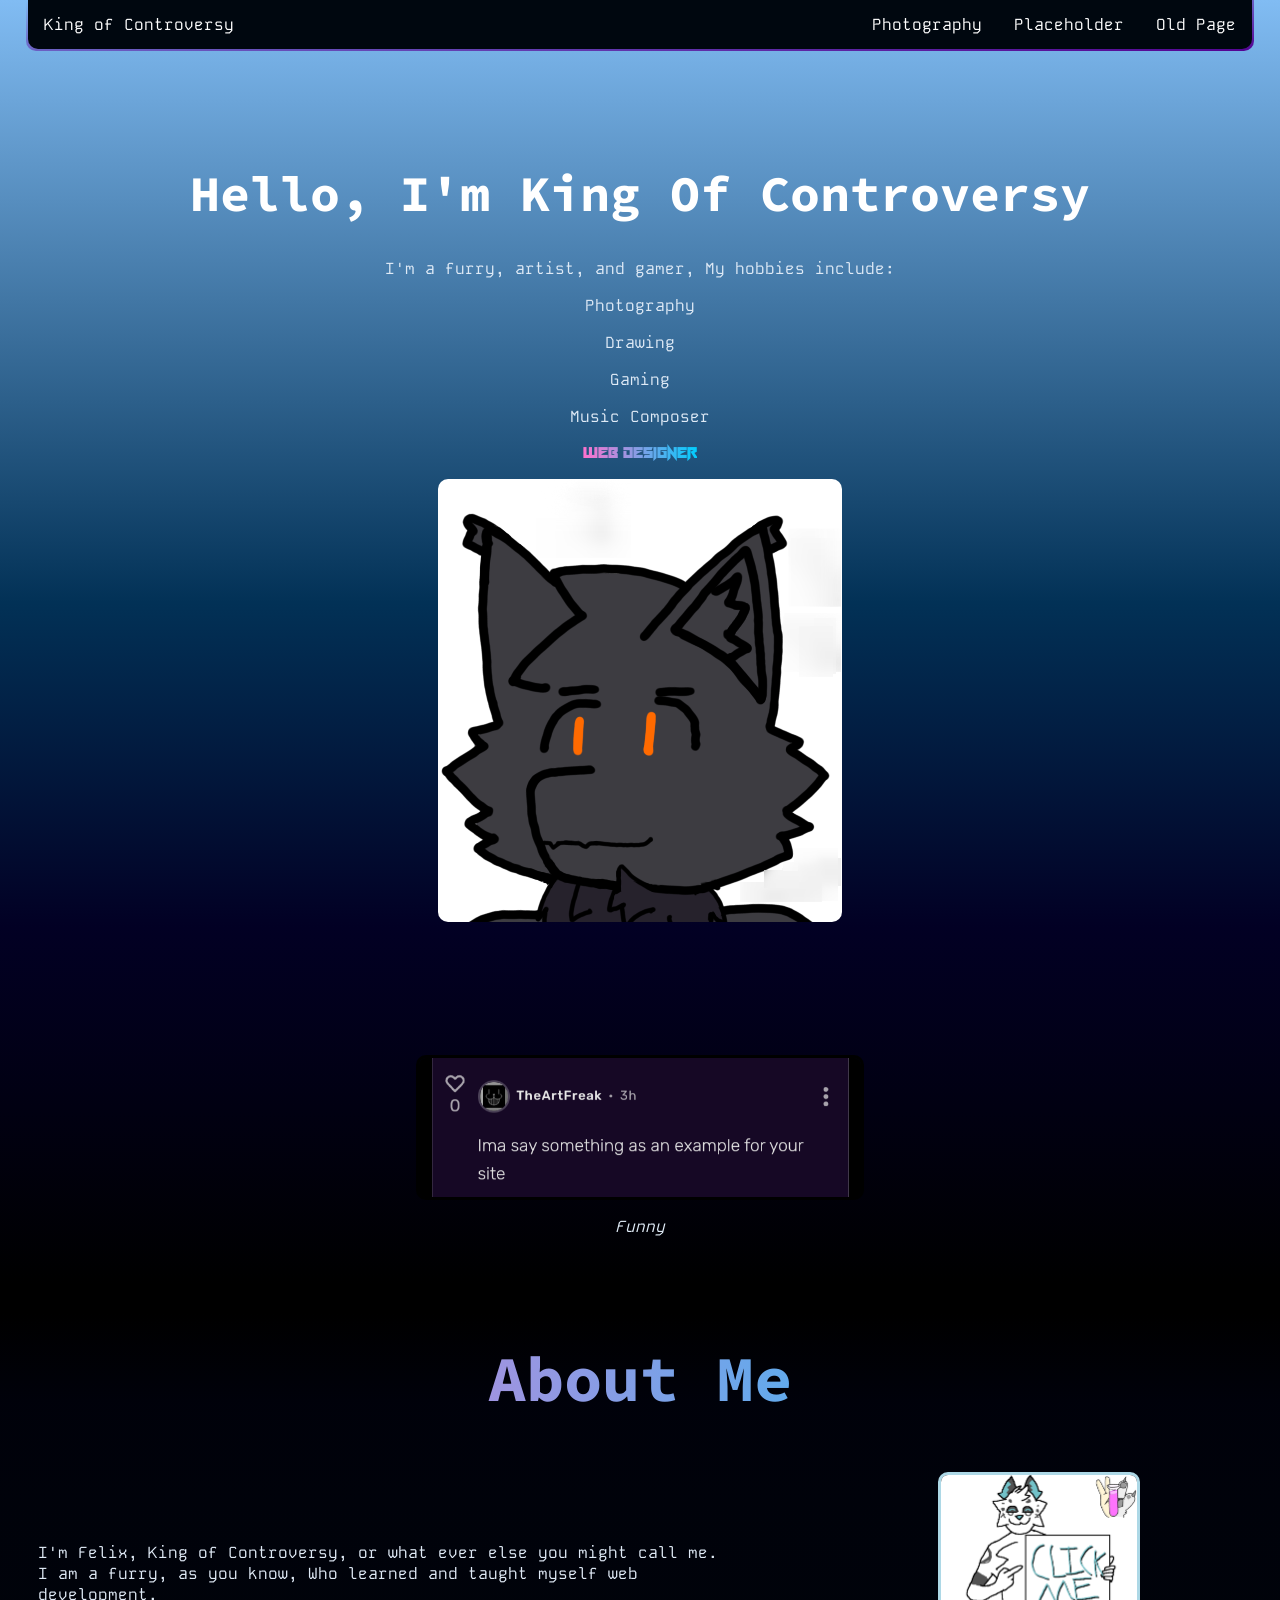
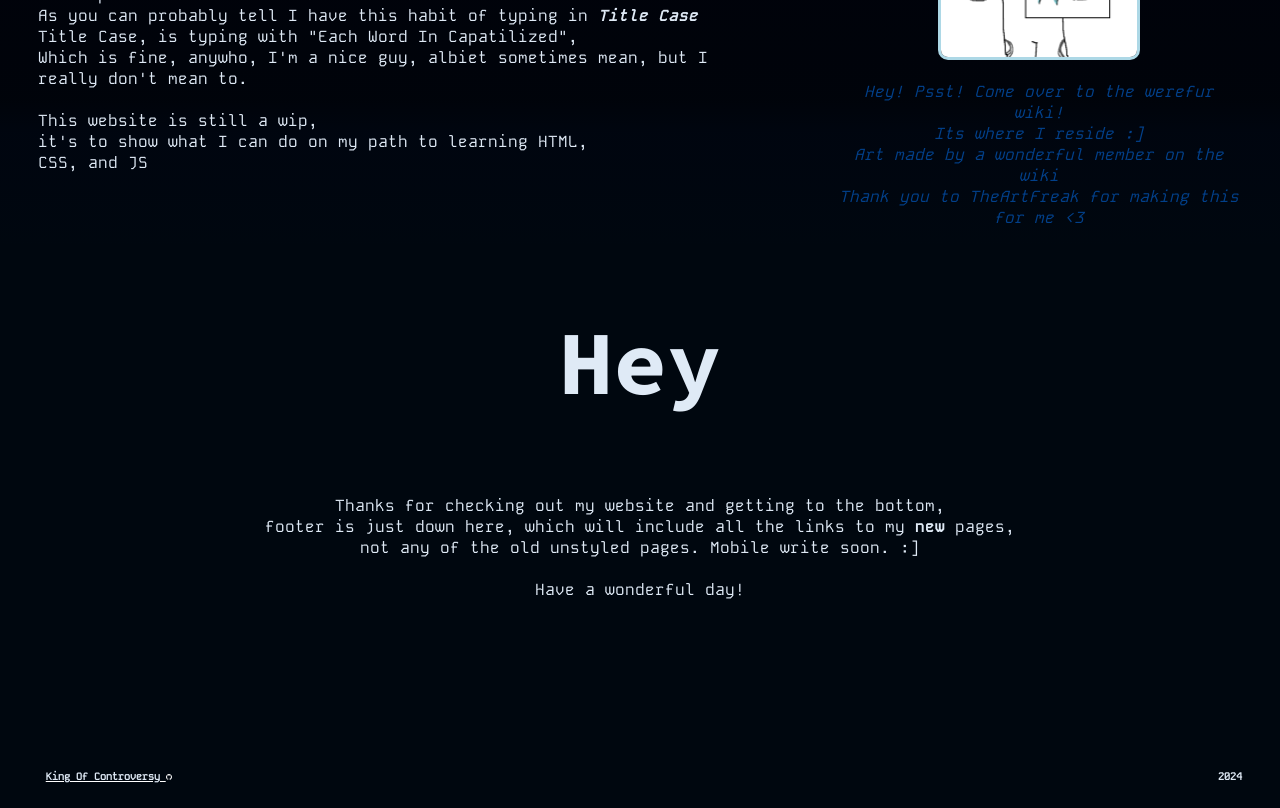
<file: index.html>
<!DOCTYPE html>
<html lang="eng">
  <head>
    <meta charset="utf-8">
    <title>Landing</title>
    <meta name="description" content="Hey, I'm King of Controversy, Welcome to my main website!" />
    <meta property="og:image" content="./Assets/Webpage Pic.png">
    <link rel="stylesheet" href="styles.css" media="print" onload="this.media='all'; this.onload=null;">
    <meta name="viewport" content="width=device-width, initial-scale=1" />
    <meta http-equiv="x-ua-compatible" content="ie=edge">
    <meta name="twitter:card" content="summary_large_image">
  <style>
  @import url('https://fonts.googleapis.com/css?family=Source%20Code%20Pro:700|Kode%20Mono:400');:root{--text: #dfeaf6;--background: #00070f;--primary: #81bcf3;--secondary: #540292;--accent: #eca53c;--font-scale: 1.333;--extra: #000a17}body{font-family:'Kode Mono';font-weight:400;background:#00070f;align-items:center;overflow-x:hidden;position:relative;height:100vh;width:auto!important;margin-top:0px;margin-left:0px;margin-right:0px}*{padding:0%}p{color:var(--text)}*{box-sizing:border-box;scroll-padding-top:3em}h1{font-family:'Source Code Pro';font-weight:700;color:var(--text)}html{font-size:100%}h1{font-size:5.652rem}.Bigtitle{font-size:50px;color:white;*/
    width: 100%;padding-top:10%}.primary-div{display:flex;flex-direction:column}.section1{background:linear-gradient(0deg,rgba(2,0,36,1),rgba(2,49,86,1) 35%,var(--primary) 100%);width:100%;min-height:500px;top:0;text-align:center;flex-direction:row;justify-content:center}.section2{background:linear-gradient(180deg,rgba(2,0,36,1) 0%,rgb(0,0,0) 100%);width:100%;top:0;text-align:center;display:flex;flex-direction:column;justify-content:space-around}.section2brdr{display:flex;flex-direction:column;align-items:center}.section2img{height:auto;max-width:45vh;min-width:35%;border-radius:10px;border:3px solid black;margin-top:10%}html{font-size:100%}.rows{flex-direction:row}.FancyText{font-family:'Neon Rave';background:linear-gradient(90deg,rgba(255,113,206) 0%,rgb(1,205,254) 100%);background-clip:text;color:transparent;padding:0%;margin-top:0px}.fancytextcontainer{display:flex;justify-content:center;padding:0%}.roundedimage{border-radius:10px}@font-face{font-family:'Neon Rave';src:url('./Assets/NeonRave.woff2') format('woff2'),url('./Assets/NeonRave.woff') format('woff');font-weight:normal;font-style:normal;font-display:swap}
    </style>

<link rel="apple-touch-icon" sizes="180x180" href="./Assets/Favicon/apple-touch-icon.png">
<link rel="icon" type="image/png" sizes="32x32" href="./Assets/Favicon/favicon-32x32.png">
<link rel="icon" type="image/png" sizes="16x16" href="./Assets/Favicon/favicon-16x16.png">
<link rel="manifest" href="/Assets/Favicon/site.webmanifest">
<link rel="mask-icon" href="/Assets/Favicon/safari-pinned-tab.svg" color="#5bbad5">
<link rel="shortcut icon" href="./Assets/Favicon/favicon.ico">
<meta name="msapplication-TileColor" content="#da532c">
<meta name="msapplication-config" content="./Assets/Favicon/browserconfig.xml">
<meta name="theme-color" content="#ffffff">
    </head>
    <header>
  <!-- This is a WIP of a possible new navbar, IGNORE FOR NOW!-->
<!--  <ul class="scorner" style="display:flex; justify-content: center;">
          <li class="navlink"><a href="">King of Controversy</a></li>
          <li class="navlink" style="float:right"><a href="./Old Page">Old Page</a></li>
          <li class="navlink" style="float:right"><a href="">Placeholder</a></li>
          <li class="navlink" style="float:right"><a href="">Placeholder</a></li>
          </ul>-->
<!-- ###END OF COMMENT### -->
    <div class="navbar">
    <div class="gradcontain">
      <div class="gradcontent">
        <ul class="navmain" class="scorner">
          <li class="navlink"><a href="https://github.com/KingOfControversy">King of Controversy</a></li>
          <li class="navlink" style="float:right"><a href="./Old Page/index.html">Old Page</a></li>
          <li class="navlink" style="float:right"><a href="">Placeholder</a></li>
          <li class="navlink" style="float:right"><a href="./Photography/index.html">Photography</a></li>
          </ul>
        </div>
      </div>
      </div>
     </header>
  <body>
  <div class="primary-div">
    <div class="section1">
    <div class="rows"><h1 class="Bigtitle">Hello, I'm King Of Controversy</h1>
    <p class="--text">I'm a furry, artist, and gamer,
    My hobbies include:</p><ul class="--text">Photography</ul><ul class="--text">Drawing</ul><ul class="--text">Gaming</ul><ul class="--text">Music Composer</ul><div class="fancytextcontainer"><ul class="FancyText">Web Designer</ul></div></div>
    <div><img src="./Assets/Webpage Pic.png" class="roundedimage"/></div>
    </div>
    <div class="section2">
    <div><div class="section2brdr"><img src="./Assets/Featured Img.png" class="section2img"/>
    <p><i>Funny</i><p></div></div>
    </div>
    <div class="section3">
    <div><h2 class="section3txt">About Me</h2></div>
    <div class="section3sub">
    <div class="section3mini"><p>I'm Felix, King of Controversy, or what ever else you might call me.<br/>
    I am a furry, as you know, Who learned and taught myself web development.<br/> As you can probably tell I have this habit of typing in <i><b>Title Case</b></i><br/>
    Title Case, is typing with "Each Word In Capatilized",<br/>Which is fine, anywho, I'm a nice guy, albiet sometimes mean, but I really don't mean to.<br/><br/>This website is still a wip,<br/> it's to show what I can do on my path to learning HTML,<br/> CSS, and JS</div>
    <div class="section3mini"><div class="Adbox"><a class="Ad" href="https://werefur-official.fandom.com/wiki/WereFur_official_Wiki"><img class="Adimg" src="./Assets/WAd.png"/></a><p class="Adtxt"><i>Hey! Psst! Come over to the werefur wiki!<br/> Its where I reside :]<br/>Art made by a wonderful member on the wiki<br/>Thank you to TheArtFreak for making this for me &lt;3</i></p></div></div>
    </div>
    </div>
    <div class="section4">
    <h1>Hey</h1>
    <p>Thanks for checking out my website and getting to the bottom,<br/> footer is just down here, which will include all the links to my <b>new</b> pages,<br/> not any of the old unstyled pages. Mobile write soon. :]<br/><br/> Have a wonderful day!
    </div>
  </div>
  <footer class="footer">
  <div class="footerpages"></div>
  <div class="footerC"><div class="glink"><a href="https://github.com/KingOfControversy/supreme-chainsaw-lmao"><h6 style="color: var(--text);" style="align-self: start;">King Of Controversy <img class="footersvgscale"src="./Assets/github-mark-white.svg"/></h6></a></div><div class="date"><h6>2024</h6></div></div>
  </footer>
  </body>
</html>
</file>
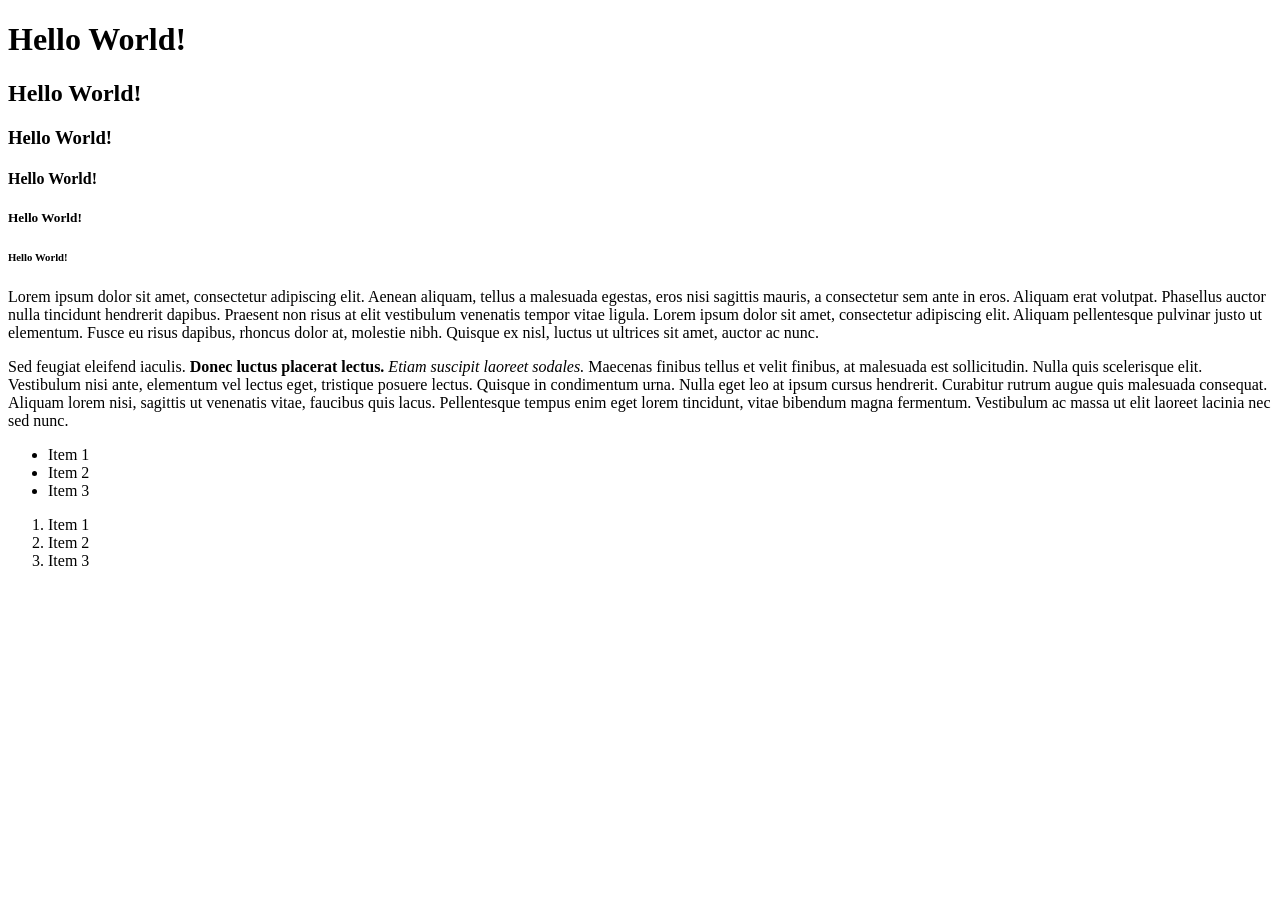
<file: Another test/index.html>
<!DOCTYPE HTML>
<html lang="eng">
  <head>
    <meta charset="utf-8">
    <title>Another Test</title>
  </head>
  <body>
    <h1>Hello World!</h1>
    <h2>Hello World!</h2>
    <h3>Hello World!</h3>
    <h4>Hello World!</h4>
    <h5>Hello World!</h5>
    <h6>Hello World!</h6>

    Lorem ipsum dolor sit amet, consectetur adipiscing elit. Aenean aliquam, tellus a malesuada egestas, eros nisi sagittis mauris, a consectetur sem ante in eros. Aliquam erat volutpat. Phasellus auctor nulla tincidunt hendrerit dapibus. Praesent non risus at elit vestibulum venenatis tempor vitae ligula. Lorem ipsum dolor sit amet, consectetur adipiscing elit. Aliquam pellentesque pulvinar justo ut elementum. Fusce eu risus dapibus, rhoncus dolor at, molestie nibh. Quisque ex nisl, luctus ut ultrices sit amet, auctor ac nunc.
    <p>Sed feugiat eleifend iaculis. <strong>Donec luctus placerat lectus.</strong> <em>Etiam suscipit laoreet sodales.</em> Maecenas finibus tellus et velit finibus, at malesuada est sollicitudin. Nulla quis scelerisque elit. Vestibulum nisi ante, elementum vel lectus eget, tristique posuere lectus. Quisque in condimentum urna. Nulla eget leo at ipsum cursus hendrerit. Curabitur rutrum augue quis malesuada consequat. Aliquam lorem nisi, sagittis ut venenatis vitae, faucibus quis lacus. Pellentesque tempus enim eget lorem tincidunt, vitae bibendum magna fermentum. Vestibulum ac massa ut elit laoreet lacinia nec sed nunc. </p>
<!-- HTML Comment -->
<ul>
  <li>Item 1</li>
  <li>Item 2</li>
  <li>Item 3</li>
</ul>
<Ol>
  <li>Item 1</li>
  <li>Item 2</li>
  <li>Item 3</li>
</Ol>

  </body>
</html>
</file>
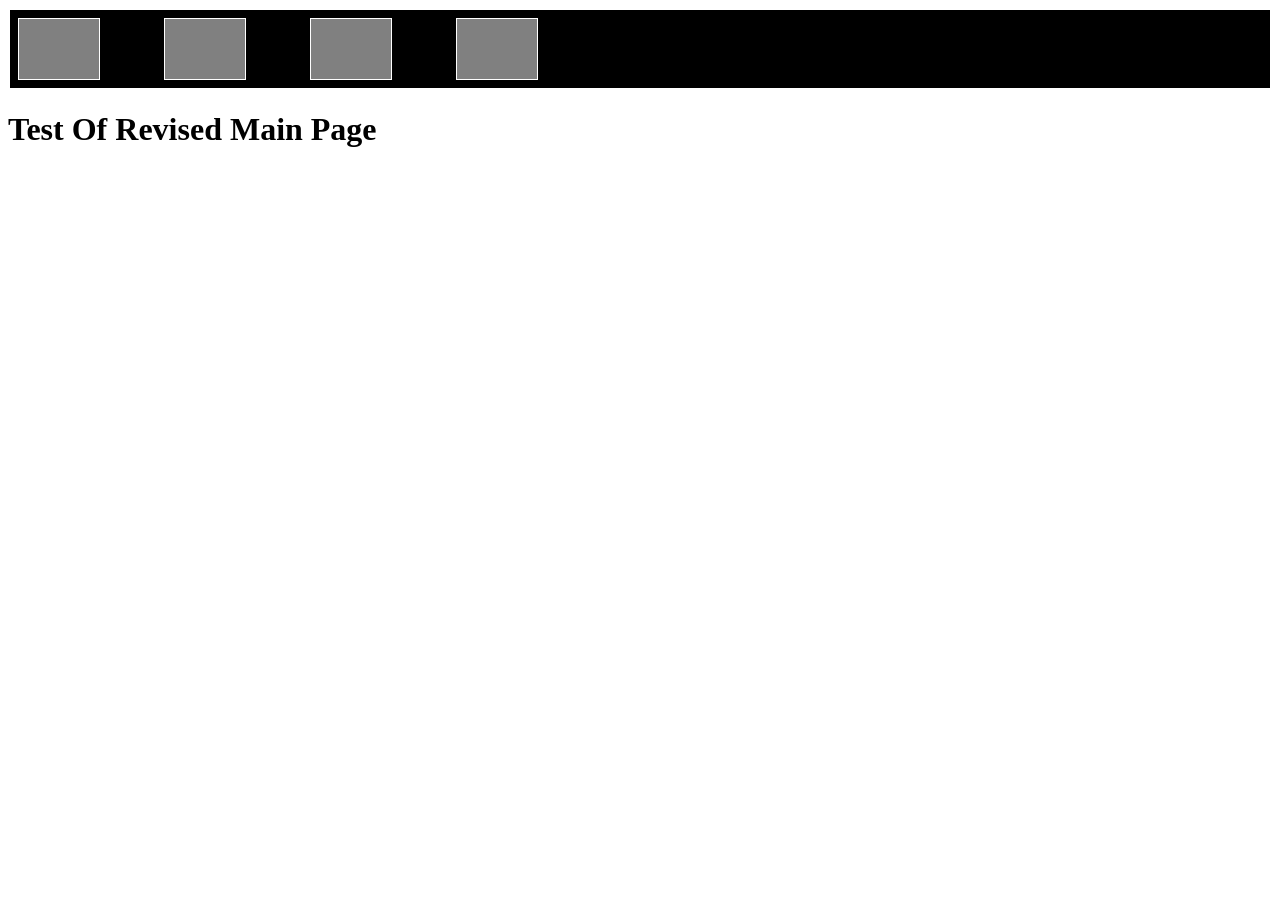
<file: Blocks/index.html>
<!DOCTYPE html>
<html lang="eng">
  <head>
    <meta charset="utf-8">
    <title>Main Page</title>
    <link rel="stylesheet" href="styles.css">
  </head>
  <body>
  <div class="container">
    <div class="item"></div>
    <div class="item"></div>
    <div class="item"></div>
    <div class="item"></div>
  </div>
<!--  <div class="flex-container">
    <div><a href="./Image and Links Test/index.html">
      <button>Images and links test HTML</button></a></div>
    <div><a href="./html-boilerplate/index.html">
      <button>html-boilerplate HTML</button></a></div>
    <div><a href="./Another test/index.html">
      <button>Another test HTML</button></a></div>
    <div><a href="./CSS Test/index.html">
      <button>CSS Test HTML</button></a></div>
    </div>-->
    <h1>Test Of Revised Main Page</h1>
  </body>
</html>
</file>
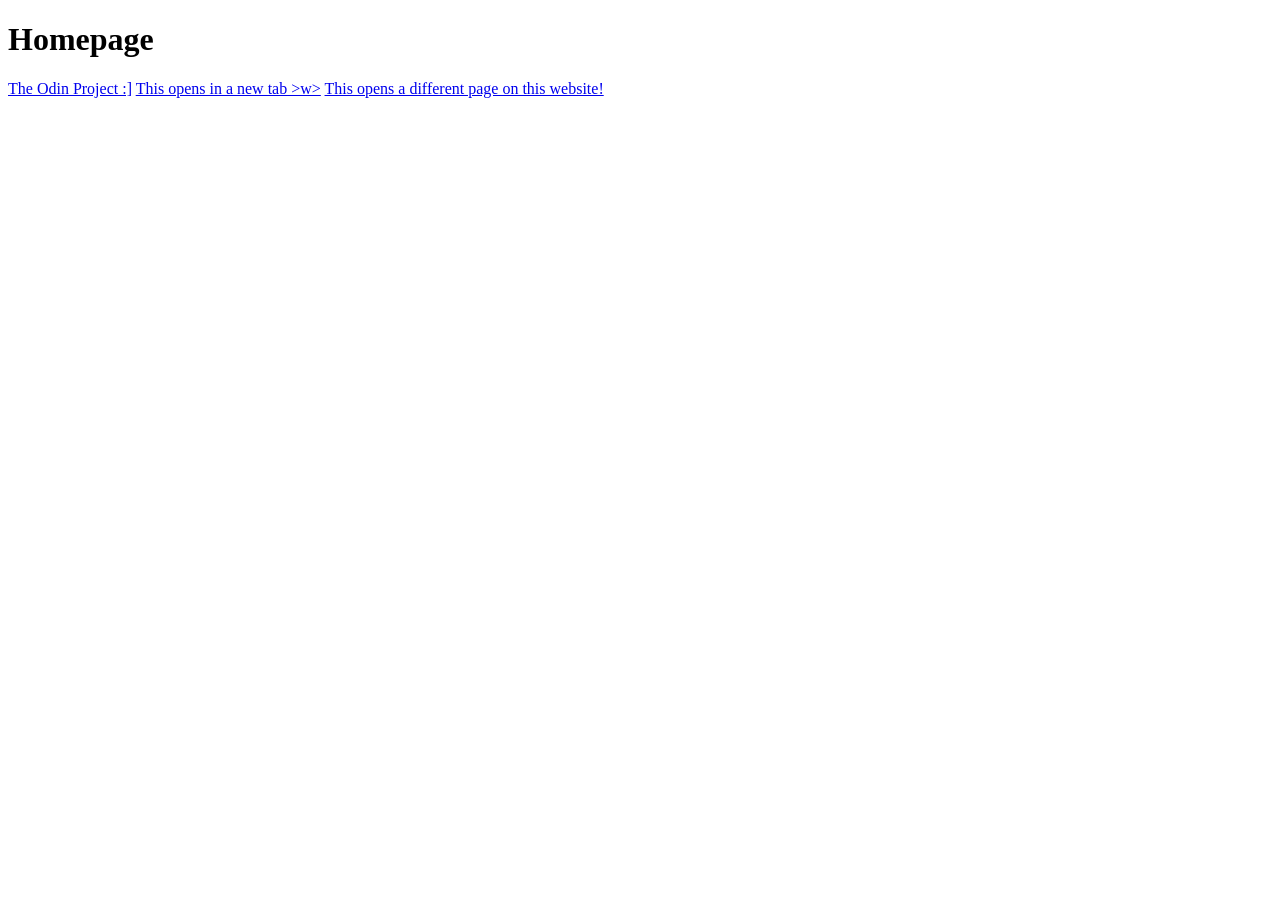
<file: Image and Links Test/index.html>
<!DOCTYPE html>
<html lang="eng">
  <head>
    <meta charset="utf-8">
    <title>Links'n'Images</title>
  </head>
  <body>
  <h1>Homepage</h1>
  <a href="https://www.theodinproject.com/about">The Odin Project :]</a>
  <a href="https://www.theodinproject.com/about" target="_blank" rel="noopener noreferrer">This opens in a new tab >w></a>
  <a href="./pages/about.html">This opens a different page on this website!</a>
  </body>
</html>
</file>
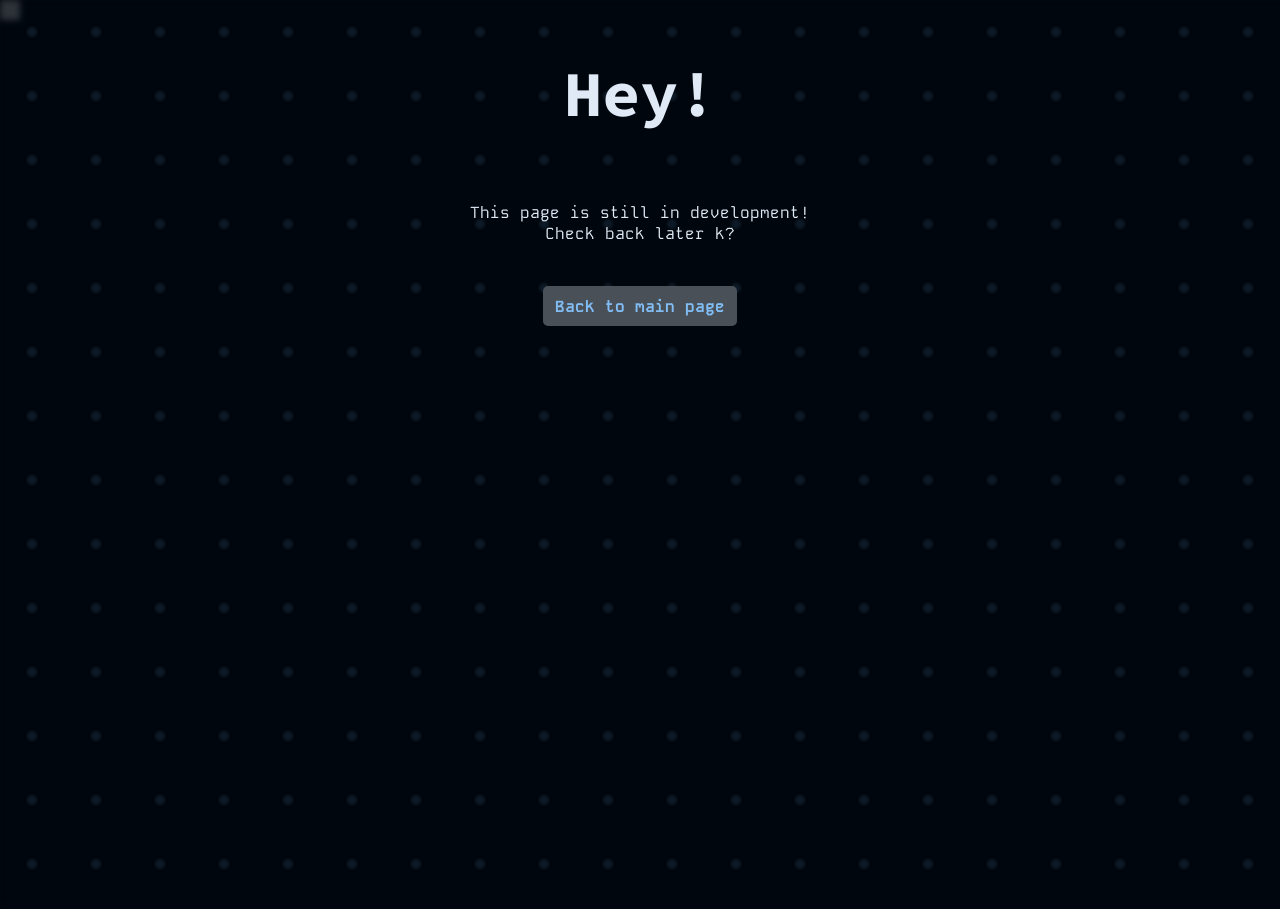
<file: InDev Page/index.html>
<!DOCTYPE html>
<html lang="eng">
  <head>
    <meta charset="utf-8">
    <title>Photography</title>
    <link rel="stylesheet" href="styles.css">
  </head>
  <body>
  <div class="wrapper">
   <div class="anytext"><h2>Hey!</h2>
   <p>This page is still in development!<br/>Check back later k?<br/><br/><br/><a href="../index.html"><button class="backtomain">Back to main page</button></a></p>
   </div>
  <div class="blur">
    <ul class="background">
   <li></li>
   <li></li>
   <li></li>
   <li></li>
   <li></li>
   <li></li>
   <li></li>
   <li></li>
   <li></li>
   <li></li>
   </div>
   <div class="blur2">
   <div class="texture">
   </div>
   </div>
   </div>
  </body>
</html>
</file>
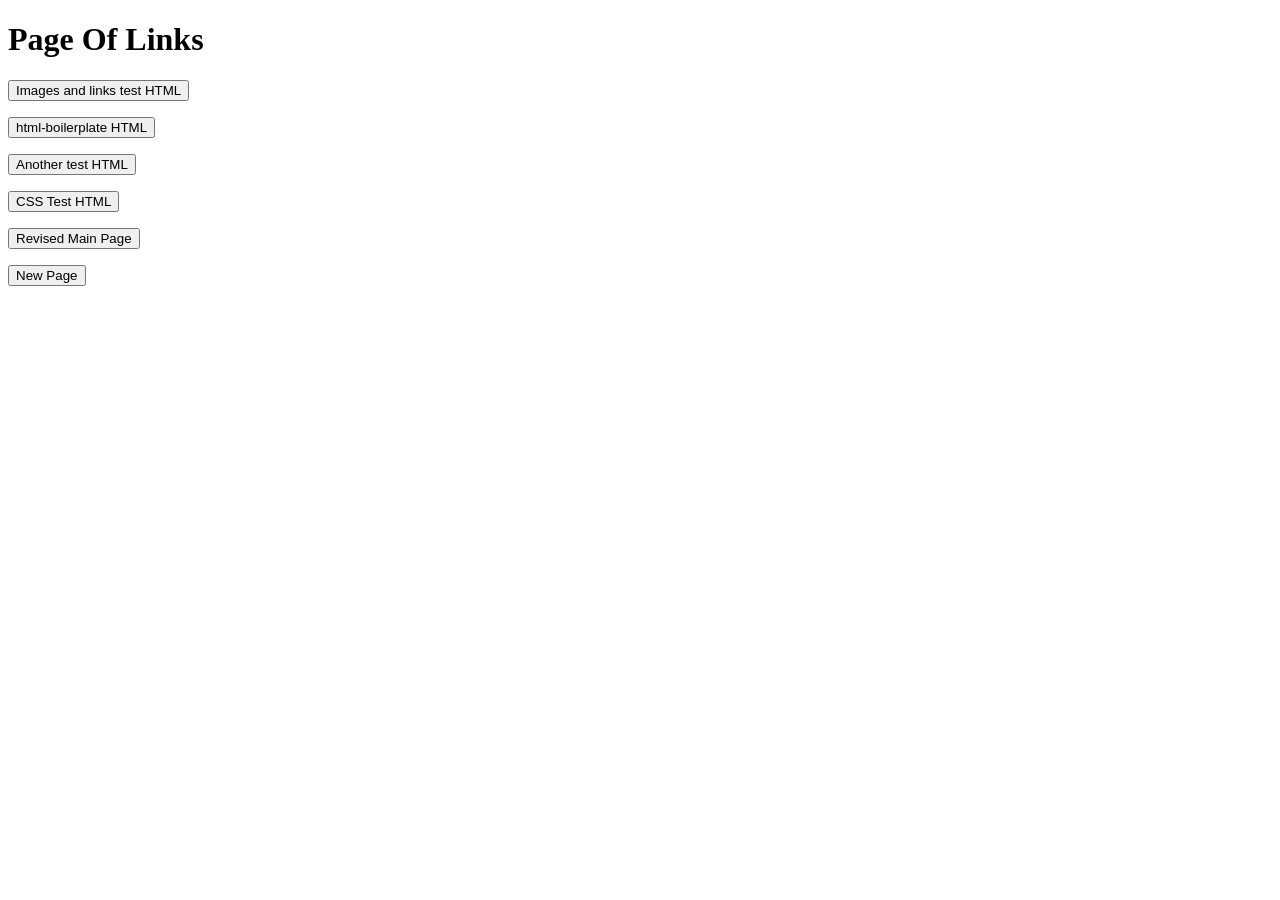
<file: Old Page/index.html>
<!DOCTYPE html>
<html lang="eng">
  <head>
    <meta charset="utf-8">
    <title>Main Page</title>
  </head>
  <body>
    <h1>Page Of Links</h1>
    <p><a href="./Image and Links Test/index.html">
      <button>Images and links test HTML</button></a></p>
    <p><a href="./html-boilerplate/index.html">
      <button>html-boilerplate HTML</button></a></p>
    <p><a href="./Another test/index.html">
      <button>Another test HTML</button></a></p>
    <p><a href="./CSS Test/index.html">
      <button>CSS Test HTML</button></a></p>
    <p><a href="./Main page rework 2/index.html">
      <button>Revised Main Page</button></a></p>
    <p><a href="../index.html"><button>New Page</button></a></p>
  </body>
</html>
</file>
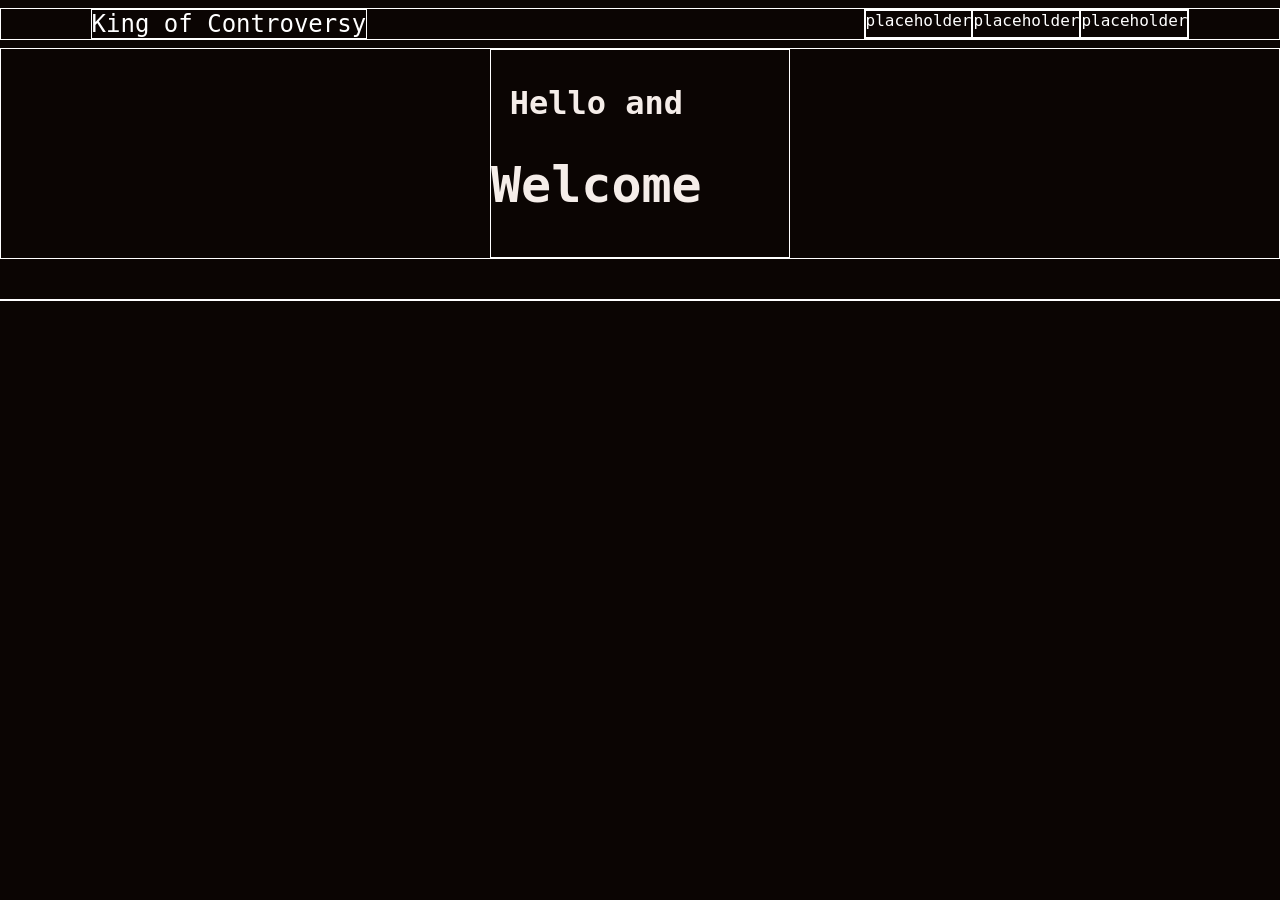
<file: Project Page/index.html>
<!DOCTYPE html>
<html lang="eng">
  <head>
    <meta charset="utf-8">
    <title></title>
    <link rel="stylesheet" href="styles.css">
  </head>
  <body>
    <header><div class="menu-container">
      <div class="menu">
        <div class="Logo">King of Controversy</div>
        <div class="links">
          <div class="link">placeholder</div>
          <div class="link">placeholder</div>
          <div class="link">placeholder</div>
          </div>
      </div>
    </div>
    </header>
    <body><div class="main-body-1">
      <div class="main-body-1-text">
      <h1>Hello and
      <br>
      <div class="big-text">Welcome</h1></div>
      </div>
    </div>
    </body>
  </body>
  <main>
  </main>
    <footer><div class="menu"></div></footer>
</html>
</file>
<file: styles.css>
@import url('https://fonts.googleapis.com/css?family=Source%20Code%20Pro:700|Kode%20Mono:400');

:root {
    --text: #dfeaf6;
--background: #00070f;
--primary: #81bcf3;
--secondary: #540292;
--accent: #eca53c;
--font-scale: 1.333;
--extra: #000a17;
}

body {
  font-family: 'Kode Mono';
  font-weight: 400;
  background: #00070f;
/*   display: flex; */
/*   flex-direction: column; */
  align-items: center;
  overflow-x: hidden;
  position: relative;
  height: 100vh;
  width: auto !important;
  margin-top: 0px;
  margin-left: 0px;
  margin-right: 0px;

}

.navbar {
    position: fixed;
    left: 2%;
    right: 2%;
    top: 0;
}

* {
    padding: 0%;
}

p {
    color: var(--text);
}

* {
    box-sizing: border-box;
    scroll-padding-top: 3em;
}

h1, h2, h3, h4, h5 {
  font-family: 'Source Code Pro';
  font-weight: 700;
  color: var(--text)
}

html {font-size: 100%;} /* 16px */

h1 {font-size: 5.652rem; /* 90.4px */}

h2 {font-size: 3.997rem; /* 64px */}

h3 {font-size: 2.827rem; /* 45.28px */}

h4 {font-size: 1.999rem; /* 32px */}

h5 {font-size: 1.414rem; /* 22.56px */}

small {font-size: 0.707rem; /* 11.36px */}

.navmain {
    list-style-type: none;
    margin: 0;
    padding: 0;
    overflow: hidden;
    background-color: var(--background);
/*     filter: blur(3px) */
    border-radius: 0px 0px 10px 10px;
/*     border: 2px solid transparent; */
/*     border-image: linear-gradient(to bottom right, #81bcf3, #540292); */
/*     border-image-slice: 1; */


.navbartempfix {
    display:flex;
    flex-direction: column;
}

}

.navlink {
  float: left;
}

.navlink a {
  display: block;
  color: white;
  text-align: center;
  padding: 14px 16px;
  text-decoration: none;
  background: transparent;
}

.navlink a:hover {
  background: linear-gradient(to top, rgba(129, 188, 243, .1), rgba(129, 188, 243, 0));
  border-radius: 0px 0px 10px 10px;
}

@keyframes fadeIN {
    from {
        background-position: 50% 150%;
    }
    to {
        background-position: 50% 200%;
    }
}
.gradcontain {
    background: linear-gradient(to bottom right, #81bcf3, #540292);
    border-radius: 0px 0px 10px 10px;
}

.gradcontent {
    padding: 0px 2px 2px 2px;
    border-radius: 0px 0px 10px 10px;
}

#scorner {
    border-radius: 25px;
    border: 2px solid #eca53c;/*Debug Border*/
}

main {
    display: flex;
    width: 100%;
    margin: 3% 5%;
}

.Bigtitle {
    font-size: 50px;
    color: white;
/*     border: 1px solid white;/*Debug Border*/ */
    width: 100%;
    padding-top: 10%;

}

.primary-div {
    display: flex;
    flex-direction: column;

}

.section1 {
    background: linear-gradient(0deg, rgba(2,0,36,1), rgba(2,49,86,1) 35%, var(--primary) 100%);
    width: 100%;
    min-height: 500px;
    top: 0;
/*     border: 1px solid white; *//*Debug Border */
    text-align: center;
/*     margin: 2rem 6rem; */
    flex-direction: row;
    justify-content: center;
}


.section2 {
    background: linear-gradient(180deg, rgba(2,0,36,1) 0%, rgb(0, 0, 0) 100%);
    width: 100%;
/*     min-height: 500px; */
    top: 0;
/*    border: 1px solid white;*//*Debug Border*/
    text-align: center;
/*     margin: 2rem 6rem; */
    display: flex;
    flex-direction: column;
    justify-content: space-around;
}

.section2brdr {
    display: flex;
    flex-direction: column;
    align-items: center;
}

.section2img {
    height: auto;
    max-width: 45vh;
    min-width: 35%;
    border-radius: 10px;
    border: 3px solid black;
    margin-top: 10%;
}

.section3 {
    background: linear-gradient(
  180deg,
  hsl(0deg 0% 0%) 5%,
  hsl(232deg 100% 2%) 21%,
  hsl(230deg 100% 2%) 32%,
  hsl(228deg 100% 2%) 40%,
  hsl(227deg 100% 2%) 48%,
  hsl(225deg 100% 2%) 55%,
  hsl(223deg 100% 2%) 62%,
  hsl(222deg 100% 2%) 68%,
  hsl(220deg 100% 2%) 74%,
  hsl(219deg 100% 3%) 80%,
  hsl(218deg 100% 3%) 85%,
  hsl(217deg 100% 3%) 89%,
  hsl(215deg 100% 3%) 93%,
  hsl(214deg 100% 3%) 96%,
  hsl(213deg 100% 3%) 99%,
  hsl(212deg 100% 3%) 100%
);
    width: 100%;
    min-height: 500px;
    top: 0;
/*    border: 1px solid white;*//*Debug Border*/
    text-align: center;
/*     margin: 2rem 6rem; */
    display: flex;
    flex-direction: column;
}

.section3sub {
    display:flex;
    flex-direction: row;
    text-align: start;
    align-items: center;
}
.section3mini {
    border-radius: 10px;
    padding-left: 3%;
    padding-right: 3%;
}
.section4 {
    background: #00070f;
    width: 100%;
    min-height: 500px;
    top: 0;
/*    border: 1px solid white;*//*Debug Border*/
    text-align: center;
/*     margin: 2rem 6rem; */
    display: flex;
    flex-direction: column;
}

footer {
    background: var(--background);
    width: 100%;
    min-height: 0px;
    top: 0;
/*    border: 1px solid white;*//*Debug Border*/
    text-align: center;
/*     margin: 2rem 6rem; */
    display: flex;
    flex-direction: column;
}

.footerpages {
    display: flex;
    min-height: 0px;
}

.footersvgscale {
    align-self: end;
    width: 3%;
    height: auto;
}

.footerC {
    display: flex;
    min-height: 5px;
    padding: 0%;
    margin: 0%;
    flex-direction: row;
}

.date {
    color: var(--text);
    margin-left: auto;
    margin-right: 3%;
    text-decoration: none;
}

.glink {
    margin-right: auto;
    text-decoration: underline white;
}

a {
    text-decoration: none;
}


select, textarea, input, button {
  font: inherit;
}

@media print {
  body {
    font-size: 8pt;
  }
}

html {
  font-size: 100%;
}

.rows {
    flex-direction: row;
}

.--text {
    color: var(--text);
}

.FancyText {
    font-family: 'Neon Rave';
    background: linear-gradient(90deg, rgba(255,113,206) 0%, rgb(1,205,254) 100%);
    background-clip: text;
    color: transparent;
    padding: 0%;
    margin-top: 0px;
}

.fancytextcontainer {
    display: flex;
    justify-content: center;
    padding: 0%;
}

.--background {
    color: var(--background)
}

.--primary {
    color: var(--primary)
}

.--secondary {
    color: var(--secondary)
}

.--accent {
    color: var(--accent)
}


.roundedimage {
    border-radius: 10px;
}

.--extra {
    color: var(--extra)
}


@font-face {
    font-family: 'Neon Rave';
    src: url('./Assets/NeonRave.woff2') format('woff2'),
        url('./Assets/NeonRave.woff') format('woff');
    font-weight: normal;
    font-style: normal;
    font-display: swap;
}


.Ad {
    width: 15vh;
    height: auto;
    min-width: 50%;
}

.Adimg {
    width: 100%;
    height: 100%;
    border-radius: 10px;
    border: 3px solid lightblue;
}

.Adbox {
    display: flex;
    flex-direction: column;
    text-align: center;
    align-items: center;
    flex-basis: 0;
}

.Adtxt {
    color: #02408a;
}

.section3txt {
    background: linear-gradient(90deg, rgba(255,113,206) 0%, rgb(1,205,254) 100%);
    background-clip: text;
    color: transparent;
}
</file>
<file: Blocks/styles.css>
.container {
     display:flex;
     height:100;
     padding: 8px;
     background: black;
     border: 2px solid white;
     justify-content: flex-start;
     gap: 64px;
}

.item {
    background: gray;
    width: 80px;
    height: 60px;
    border: 1px solid white;
    background: gray;
}
</file>
<file: InDev Page/styles.css>
@import url('https://fonts.googleapis.com/css?family=Source%20Code%20Pro:700|Kode%20Mono:400');

:root {
    --text: #dfeaf6;
--background: #00070f;
--primary: #81bcf3;
--secondary: #540292;
--accent: #eca53c;
--font-scale: 1.333;
--extra: #000a17;
}
nav {
    z-index: 12;
}
body {
  font-family: 'Kode Mono';
  font-weight: 400;
  background: #00070f;
/*   display: flex; */
/*   flex-direction: column; */
  align-items: center;
/*   overflow-x: hidden; */
  position: relative;
  height: 100%;
  width: auto !important;
  margin-top: 0px;
  margin-left: 0px;
  margin-right: 0px;
  overflow: hidden;

}

* {
    padding: 0%;
}

p {
    color: var(--text);
}

* {
    box-sizing: border-box;
    scroll-padding-top: 3em;
}

h1, h2, h3, h4, h5 {
  font-family: 'Source Code Pro';
  font-weight: 700;
  color: var(--text);
}

html {font-size: 100%;} /* 16px */

h1 {font-size: 5.652rem; /* 90.4px */}

h2 {font-size: 3.997rem; /* 64px */}

h3 {font-size: 2.827rem; /* 45.28px */}

h4 {font-size: 1.999rem; /* 32px */}

h5 {font-size: 1.414rem; /* 22.56px */}

small {font-size: 0.707rem; /* 11.36px */}

.navmain {
    list-style-type: none;
    margin: 0;
    padding: 0;
    overflow: hidden;
    background-color: var(--background);
/*     filter: blur(3px) */
    border-radius: 0px 0px 10px 10px;
/*     border: 2px solid transparent; */
/*     border-image: linear-gradient(to bottom right, #81bcf3, #540292); */
/*     border-image-slice: 1; */


.navbartempfix {
    display:flex;
    flex-direction: column;
}

}

.navlink {
  float: left;
}

.navlink a {
  display: block;
  color: white;
  text-align: center;
  padding: 14px 16px;
  text-decoration: none;
  background: transparent;
}

.navlink a:hover {
  background: linear-gradient(to top, rgba(129, 188, 243, .1), rgba(129, 188, 243, 0));
  border-radius: 0px 0px 10px 10px;
}

@keyframes fadeIN {
    from {
        background-position: 50% 150%;
    }
    to {
        background-position: 50% 200%;
    }
}
.gradcontain {
    background: linear-gradient(to bottom right, #81bcf3, #540292);
    border-radius: 0px 0px 10px 10px;
}

.gradcontent {
    padding: 0px 2px 2px 2px;
    border-radius: 0px 0px 10px 10px;
}

#scorner {
    border-radius: 25px;
    border: 2px solid #eca53c;/*Debug Border*/
}

main {
    display: flex;
    width: 100%;
    margin: 3% 5%;
}

.Bigtitle {
    font-size: 50px;
    color: white;
/*     border: 1px solid white;/*Debug Border*/ */
    width: 100%;
    padding-top: 10%;

}

.primary-div {
    display: flex;
    flex-direction: column;

}

.section1 {
    background: linear-gradient(0deg, rgba(2,0,36,1), rgba(2,49,86,1) 35%, var(--primary) 100%);
    width: 100%;
    min-height: 500px;
    top: 0;
/*     border: 1px solid white; *//*Debug Border */
    text-align: center;
/*     margin: 2rem 6rem; */
    flex-direction: row;
    justify-content: center;
}


.section2 {
    background: linear-gradient(180deg, rgba(2,0,36,1) 0%, rgb(0, 0, 0) 100%);
    width: 100%;
    min-height: 500px;
    top: 0;
/*    border: 1px solid white;*//*Debug Border*/
    text-align: center;
/*     margin: 2rem 6rem; */
    display: flex;
    flex-direction: column;
    justify-content: space-around;
}

.section3 {
    background: linear-gradient(
  180deg,
  hsl(0deg 0% 0%) 5%,
  hsl(232deg 100% 2%) 21%,
  hsl(230deg 100% 2%) 32%,
  hsl(228deg 100% 2%) 40%,
  hsl(227deg 100% 2%) 48%,
  hsl(225deg 100% 2%) 55%,
  hsl(223deg 100% 2%) 62%,
  hsl(222deg 100% 2%) 68%,
  hsl(220deg 100% 2%) 74%,
  hsl(219deg 100% 3%) 80%,
  hsl(218deg 100% 3%) 85%,
  hsl(217deg 100% 3%) 89%,
  hsl(215deg 100% 3%) 93%,
  hsl(214deg 100% 3%) 96%,
  hsl(213deg 100% 3%) 99%,
  hsl(212deg 100% 3%) 100%
);
    width: 100%;
    min-height: 500px;
    top: 0;
/*    border: 1px solid white;*//*Debug Border*/
    text-align: center;
/*     margin: 2rem 6rem; */
    display: flex;
    flex-direction: column;
}

.section3sub {
    display:flex;
    flex-direction: row;
    text-align: start;
    align-items: center;
}
.section3mini {
    border-radius: 10px;
    padding-left: 3%;
    padding-right: 3%;
}
.section4 {
    background: #00070f;
    width: 100%;
    min-height: 500px;
    top: 0;
/*    border: 1px solid white;*//*Debug Border*/
    text-align: center;
/*     margin: 2rem 6rem; */
    display: flex;
    flex-direction: column;
}

footer {
    background: var(--background);
    width: 100%;
    min-height: 0px;
    top: 0;
/*    border: 1px solid white;*//*Debug Border*/
    text-align: center;
/*     margin: 2rem 6rem; */
    display: flex;
    flex-direction: column;
}

.footerpages {
    display: flex;
    min-height: 0px;
}

.footersvgscale {
    align-self: end;
    width: 3%;
    height: auto;
}

.footerC {
    display: flex;
    min-height: 5px;
    padding: 0%;
    margin: 0%;
    text-decoration: none;
    flex-direction: row;
}

.date {
    color: var(--text);
    margin-left: auto;
    margin-right: 3%;
}

.glink {
    margin-right: auto;
}

a {
    text-decoration: none;
}

nav {
    position: fixed;
    left: 2%;
    right: 2%;
}

select, textarea, input, button {
  font: inherit;
}

@media print {
  body {
    font-size: 8pt;
  }
}

html {
  font-size: 100%;
}

.rows {
    flex-direction: row;
}

.--text {
    color: var(--text);
}

.FancyText {
    font-family: 'Neon Rave';
    background: linear-gradient(90deg, rgba(255,113,206) 0%, rgb(1,205,254) 100%);
    background-clip: text;
    color: transparent;
    padding: 0%;
    margin-top: 0px;
}

.fancytextcontainer {
    display: flex;
    justify-content: center;
    padding: 0%;
}

.--background {
    color: var(--background)
}

.--primary {
    color: var(--primary)
}

.--secondary {
    color: var(--secondary)
}

.--accent {
    color: var(--accent)
}


.roundedimage {
    border-radius: 10px;
}

.--extra {
    color: var(--extra)
}


@font-face {
    font-family: 'Neon Rave';
    src: url('./Assets/NeonRave.woff2') format('woff2'),
        url('./Assets/NeonRave.woff') format('woff');
    font-weight: normal;
    font-style: normal;
    font-display: swap;
}

.section2img {
    transform: scale(75%);
    border-radius: 10px;
    border: 3px solid black;
}

.Ad {
    width: 50%;
    height: auto;
}

.Adimg {
    width: 100%;
    height: 100%;
    border-radius: 10px;
    border: 3px solid lightblue;
}

.Adbox {
    display: flex;
    flex-direction: column;
    text-align: center;
    align-items: center;
    flex-basis: 0;
}

.Adtxt {
    color: #02408a;
}

.section3txt {
    background: linear-gradient(90deg, rgba(255,113,206) 0%, rgb(1,205,254) 100%);
    background-clip: text;
    color: transparent;
}

@keyframes animate {
    0%{
        transform: translateY(0) rotate(0deg);
        opacity: 1;
        border-radius: 0;
    }
    100%{
        transform: translateY(-1000px) rotate(720deg);
        opacity: 0;
        border-radius: 50%;
    }
}

.background {
    position: fixed;
    width: 101vw;
    height: 101vh;
    top: 0;
    left: 0;
    margin: 0;
    padding: 0;
    background: #00070f;
    overflow: hidden;
    z-index: -100;
}
.background li {
    position: absolute;
    display: block;
    list-style: none;
    width: 20px;
    height: 20px;
    background: rgba(255, 255, 255, 0.2);
    animation: animate 19s linear infinite;
    z-index: -100;
}

.blur {
    filter: blur(3px);
    z-index: 3;
}

.blur2 {
    filter: blur(1px);
}

.texture {
    position: fixed;
    width: 100vw;
    height: 100vh;
    top: 0;
    left: 0;
    margin: 0;
    padding: 0;
    z-index: 10;
background: radial-gradient(circle, var(--primary) 10%, transparent 11%);
        background-size: 4em 4em;
        background-color: #000000;
        opacity: 0.1
}


.background li:nth-child(0) {
    left: 43%;
    width: 173px;
    height: 173px;
    bottom: -173px;
    animation-delay: 1s;
}
.background li:nth-child(1) {
    left: 7%;
    width: 178px;
    height: 178px;
    bottom: -178px;
    animation-delay: 2s;
}
.background li:nth-child(2) {
    left: 82%;
    width: 121px;
    height: 121px;
    bottom: -121px;
    animation-delay: 9s;
}
.background li:nth-child(3) {
    left: 88%;
    width: 166px;
    height: 166px;
    bottom: -166px;
    animation-delay: 4s;
}
.background li:nth-child(4) {
    left: 3%;
    width: 115px;
    height: 115px;
    bottom: -115px;
    animation-delay: 2s;
}
.background li:nth-child(5) {
    left: 80%;
    width: 168px;
    height: 168px;
    bottom: -168px;
    animation-delay: 12s;
}
.background li:nth-child(6) {
    left: 68%;
    width: 146px;
    height: 146px;
    bottom: -146px;
    animation-delay: 9s;
}
.background li:nth-child(7) {
    left: 48%;
    width: 164px;
    height: 164px;
    bottom: -164px;
    animation-delay: 23s;
}
.background li:nth-child(8) {
    left: 13%;
    width: 122px;
    height: 122px;
    bottom: -122px;
    animation-delay: 14s;
}
.background li:nth-child(9) {
    left: 57%;
    width: 194px;
    height: 194px;
    bottom: -194px;
    animation-delay: 3s;
}


.anytext {
    z-index: 20;
    position: absolute;
    text-align: center;
    display:flex;
    flex-direction: column;
    margin: 0;
    top: 0;
    bottom: 0;
    left: 0;
    right: 0;
}


#wrapper {
    position: relative;
    width: 200px;
    height: 200px;
}


.backtomain {
  min-width: 130px;
  height: 40px;
  color: var(--primary);
  padding: 5px 10px;
  font-weight: bold;
  cursor: pointer;
  transition: all 0.3s ease;
  position: relative;
  display: inline-block;
  outline: none;
  border: 2px solid #495057;
  background: #495057;
  border-radius: 5px;
}
.backtomain:hover {
  background: transparent;
  color: var(--accent);
  border-radius: 15px;
}
</file>
<file: Project Page/styles.css>
* {
/*   margin: 0; */
/*   padding: 0; */
  box-sizing: border-box;
  background-color: #0b0503;
  font-family: "Anonymous Pro", monospace;
}

.menu-container {
    color: #fff;
/*     background-color: #5995DA; */
    padding-top: 0.5rem;
    padding-bottom: 0.5rem;
    display: flex;
    justify-content: center;
    font-family: "Anonymous Pro", monospace;
}

.menu {
    display:flex;
/*     background: #1F2937; */
    border: 1px solid #fff;
    width: 100%;
    flex-direction: row;
    justify-content: space-between;
    padding-right: 7%;
    padding-left: 7%;

}
.links {
    display: flex;
/*     background: #1F2937; */
    border: 1px solid #fff;
    justify-content: flex-end;
}
.Logo {
    display: flex;
    border: 1px solid #fff;
    font-size: 24px;
}

.link {
    display: flex;
    border: 1px solid #fff;
    justify-content: space-between;
    width: 75%;
}

.main-body-1 {
    display: flex;
    border: 1px solid #fff;
    width: 100%;
/*     margin: 2rem 6rem; */
/*     flex-direction: column; */
    justify-content: center;
    align-items: center;
}

.main-body-1-text {
    display: flex;
    gap: 3em;
    width: 100%;
    overflow: hidden;
    max-width: 100%;
    text-overflow: ellipsis;
    line-height: 2;
    border: 1px solid #fff;
    text-align: center;
    flex: 0 0 300px;
}

h1 {
    color: #f5ede9;

}

h2 {
    color: #f5ede9;
}

body {
    margin: 0px;
}

main {
    margin: 40px
}


.big-text {
    font-size: 50px;
}
/* --text: #f5ede9; */
/* --background: #0b0503; */
/* --primary: #e39d83; */
/* --secondary: #8a3414; */
/* --accent: #f16834; */
/* another accent: #fa7736; */
</file>
